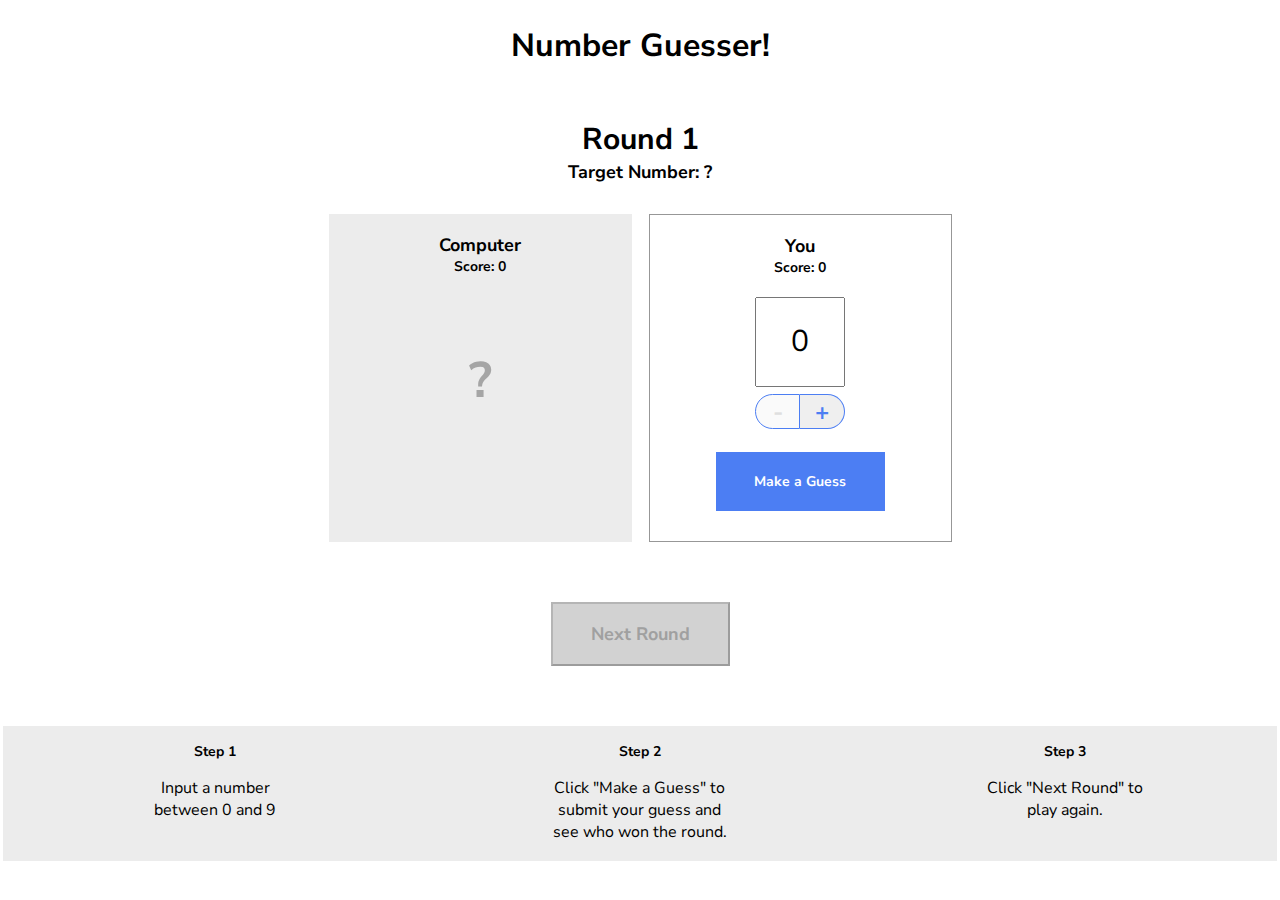
<file: 06-number-guesser/index.html>
<!DOCTYPE html>

<html>
  <head>
    <title>Number Guesser</title>
    <link
      href="https://fonts.googleapis.com/css?family=Nunito+Sans:400,700"
      rel="stylesheet"
    />
    <link rel="stylesheet" href="./style.css" />
    <meta
      name="viewport"
      content="width=device-width, initial-scale=1, minimum-scale=1"
    />
  </head>
  <body>
    <div class="game-container">
      <header>
        <h1>Number Guesser!</h1>
      </header>

      <div class="rounds">
        <p class="round-label">Round <span id="round-number">1</span></p>
        <p class="guess-label">
          Target Number: <span id="target-number">?</span>
        </p>
      </div>

      <div class="guessing-area">
        <div class="guess computer-guess">
          <div class="guess-title">
            <p class="guess-label">Computer</p>
            <p class="score-label">Score: <span id="computer-score">0</span></p>
          </div>
          <p id="computer-guess">?</p>
          <p class="winning-text" id="computer-wins"></p>
        </div>
        <div class="guess human-guess">
          <div class="guess-title">
            <p class="guess-label">You</p>
            <p class="score-label">Score: <span id="human-score">0</span></p>
          </div>
          <input type="number" id="human-guess" min="0" max="9" value="0" />
          <div class="number-controls">
            <button class="number-control left" id="subtract" disabled>
              -
            </button>
            <button class="number-control right" id="add">+</button>
          </div>
          <button class="button" id="guess">Make a Guess</button>
        </div>
      </div>

      <div class="next-round-container">
        <button class="button" id="next-round" disabled>Next Round</button>
      </div>
    </div>

    <div class="instructions">
      <div class="instruction">
        <h3>Step 1</h3>
        <p>Input a number between 0 and 9</p>
      </div>
      <div class="instruction">
        <h3>Step 2</h3>
        <p>
          Click "Make a Guess" to submit your guess and see who won the round.
        </p>
      </div>
      <div class="instruction">
        <h3>Step 3</h3>
        <p>Click "Next Round" to play again.</p>
      </div>
    </div>

    <script src="./script.js"></script>
    <script src="./game.js"></script>
  </body>
</html>
</file>
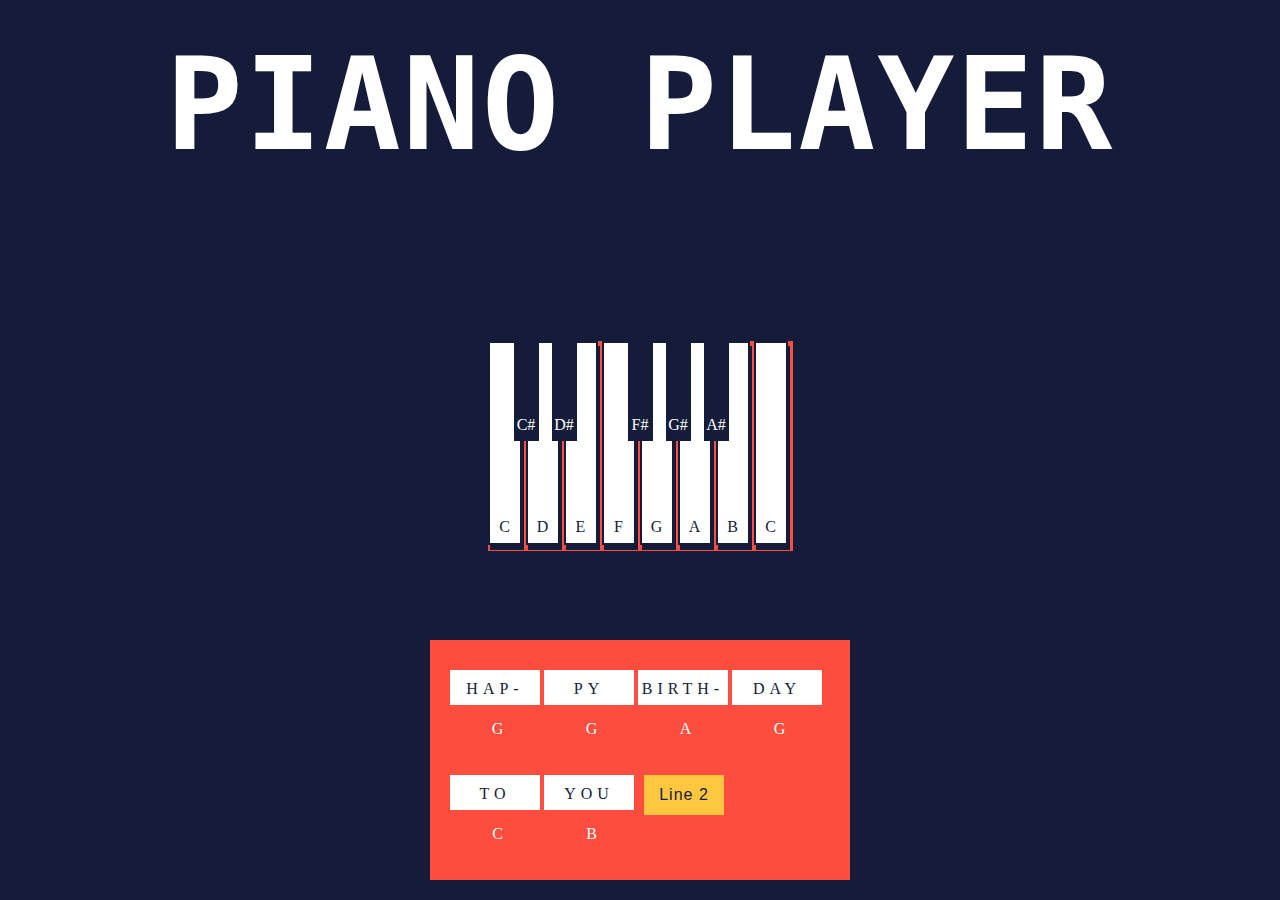
<file: 15-piano-keys/index.html>
<!DOCTYPE html>
<html lang="en" >

<head>
  <meta charset="UTF-8">
  <link rel="stylesheet" href="style.css">
</head>

<body>
  <h1 class='title' data-value="Piano Player">Piano Player</h1>
  <p id='demo'>Follow the song below to play  the piano.</p>
  <section class="piano">
    <section id='c-key' class="key">
      <section class='keynote'>C</section>
    </section>
    <section id='c-sharp-key' class="black-key">
      <section class='black-keynote'>C#</section>
    </section>
    <section id='d-key' class="key">
      <section class='keynote'>D</section>
    </section>
    <section id='d-sharp-key' class="black-key">
      <section class='black-keynote'>D#</section>
    </section>
    <section id='e-key' class="key">
      <section class='keynote'>E</section>
    </section>
    <section id='f-key' class="key">
      <section class='keynote'>F</section>
    </section>
    <section id='f-sharp-key' class="black-key">
      <section class='black-keynote'>F#</section>
    </section>
    <section id='g-key' class="key">
      <section class='keynote'>G</section>
    </section>
    <section id='g-sharp-key' class="black-key">
      <section class='black-keynote'>G#</section>
    </section>
    <section id='a-key' class="key">
      <section class='keynote'>A</section>
    </section>
    <section id='a-sharp-key' class="black-key">
      <section class='black-keynote'>A#</section>
    </section>
    <section id='b-key' class="key">
      <section class='keynote'>B</section>
    </section>
    <section id='high-c-key' class="key">
      <div class='keynote'>C</div>
    </section>
  </section>

  <section id='lyrics'>
    <section id='column-one'>
      <section id="word-one">HAP-</section>
      <section id="letter-note-one">G</section>
    </section>
    <section id='column-two'>
      <section id="word-two">PY</section>
      <section id="letter-note-two">G</section>
    </section>
    <section id='column-three'>
      <section id="word-three">BIRTH-</section>
      <section id="letter-note-three">A</section>
    </section>
    <section id='column-four'>
      <section id="word-four">DAY</section>
      <section id="letter-note-four">G</section>
    </section>
    <section id='column-five'>
      <section id="word-five">TO</section>
      <section id="letter-note-five">C</section>
    </section>
    <section id='column-six'>
      <section id="word-six">YOU</section>
      <section id="letter-note-six">B</section>
    </section>
    <section id='column-optional' class='column-optional'>
      <section id="word-optional">END</section>
      <section id="letter-note-optional">A</section>
    </section>

    <button id="first-next-line">Line 2</button>
    <button id="second-next-line">Line 3</button>
    <button id="third-next-line">Line 4</button>
    <button id="fourth-next-line">Reset</button>
  </section>

  <script  src="main.js"></script>

</body>
</html>
</file>
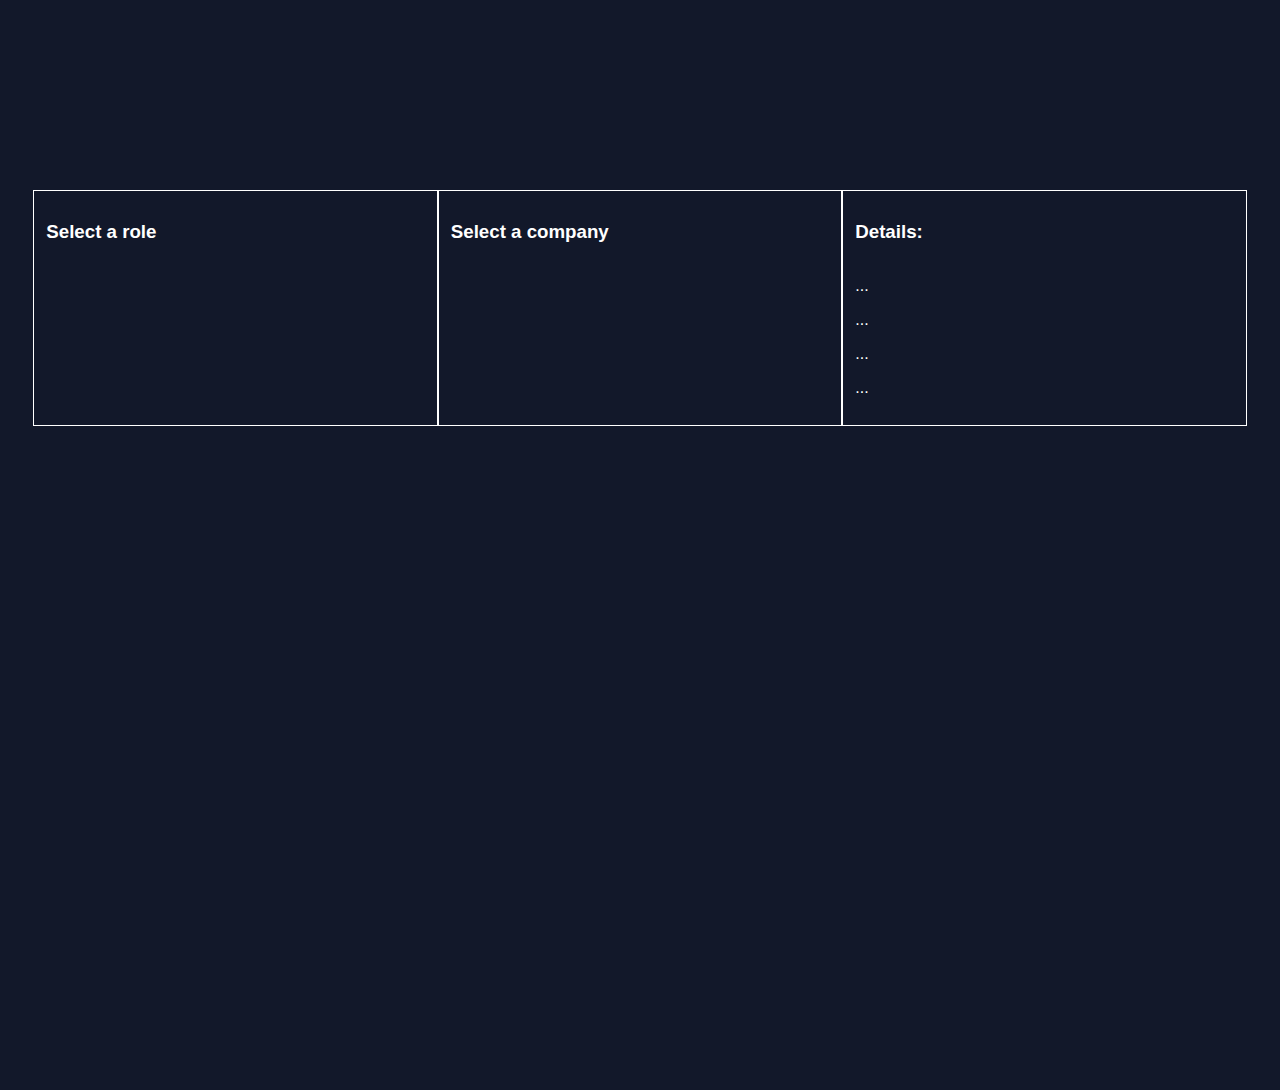
<file: 20-workaround-explorer/index.html>
<!DOCTYPE html>
<html>
  <head>
    <meta charset="utf-8">
    <title>WorkAround</title>
    <link rel="stylesheet" type="text/css" href="index.css" />
    <script src="main.js" defer></script>
  </head>
  <body>
    <main>
      <!-- The roles and companies <section>s are dynamically created in main.js with renderInputButtons() -->
      <section id="resultsContainer">
        <h3>Details:</h3>
        <p id="salarySelected"> ... </p>
        <p id="salaryAverageByRole"> ... </p>
        <p id="salaryAverageByCompany"> ... </p>
        <p id="salaryAverageIndustry"> ... </p>
      </section>
    </main>
  </body>
</html>
</file>
<file: 06-number-guesser/style.css>
* {
  font-family: 'Nunito Sans';
  box-sizing: border-box;
}

body {
  margin: 0 auto;
  padding: 3px;
  background-color: #fff;
}

.game-container {
  max-width: 640px;
  margin: 0 auto;
  text-align: center;
}

header {
  display: flex;
  justify-content: center
}

.rounds {
  display: flex;
  flex-direction: column;
  align-items: center;
  margin-bottom: 30px;
}

.round-label {
  font-size: 30px;
  font-weight: 700;
  margin-bottom: 0px;
}

.guess {
  min-width: 303px;
  height: 328px;
  display: flex;
  flex-direction: column;
  align-items: center;
  padding: 19px;
}

.guessing-area {
  display: flex;
  justify-content: space-around;
  align-items: flex-start;
  margin-bottom: 60px;
}

.guess-title {
  display: flex;
  flex-direction: column;
  align-items: center;
  justify-content: flex-start;
  margin-bottom: 20px;
}

.guess-label {
  font-size: 18px;
  font-weight: 700;
  margin: 0;
}

.score-label {
  font-size: 14px;
  font-weight: 700;
  margin: 0;
}

.target-guess {
  display: flex;
  flex-direction: column;
  align-items: center;
  justify-content: flex-start;
}

.computer-guess {
  background-color: #ececec;
}

#computer-guess {
  font-size: 50px;
  font-weight: 700;
  color: #a5a5a5;
}

.human-guess {
  border: 1px solid #979797;
}

.guess input {
  height: 90px;
  width: 90px;
  font-size: 30px;
  text-align: center;
  margin: 0 auto;
  margin-bottom: 7px;
}

.number-controls {
  font-size: 0;
  margin-bottom: 23px;
}

.number-control {
  border: solid 1px #4c7ef3;
  display: inline-block;
  width: 45px;
  height: 35px;
  font-size: 24px;
  font-weight: 700;
  color: #4c7ef3;
  cursor: pointer;
}

.number-controls button[disabled] {
  color: #dfdfdf;
  cursor: default;
}

.left {
  border-top-left-radius: 22.5px;
  border-bottom-left-radius: 22.5px;
}

.right {
  border-top-right-radius: 22.5px;
  border-bottom-right-radius: 22.5px;
  border-left-width: 0px;
}

.controls {
  display: flex;
  justify-content: space-around;
}

.button {
  background-color: #4c7ef3;
  color: #fff;
  cursor: pointer;
}

#guess {
  padding: 20px;
  width: 169px;
  height: 59px;
  border: none;
  font-weight: 700;
  font-size: 14px;
}

input[type=number]::-webkit-inner-spin-button {
  -webkit-appearance: none;
}

#next-round {
  width: 179px;
  height: 64px;
  font-size: 18px;
  font-weight: bold;
  margin-left: auto;
  margin-right: auto;
  margin-bottom: 60px;
}
  
.button[disabled] {
  background-color: #d2d2d2;
  color: #a0a0a0;
  cursor: default;
}

.instructions {
  background-color: #ececec;
  width: 100%;
  display: flex;
  justify-content: space-around;
}

.instruction {
  width: 180px;
  padding: 2px;
  text-align: center;
}

.instructions h3 {
  font-size: 14px;
}


.winning-text, .winning-text[disabled] {
  color: #ec3636;
  font-weight: 700;
}
</file>
<file: 15-piano-keys/style.css>
body{
  display: grid;
  place-items: center;
  height: 100vh;
  overflow: hidden;
  margin: 0;
  padding: 0;
  background: #141c3a;
}

h1{
  font-family: 'Space Mono', monospace;
  font-size: clamp(3rem, 10vw, 10rem);
  color: white;
  padding: 0rem clamp(1rem, 2vw, 3rem);
  border-radius: clamp(0.4rem, 0.75vw, 1rem);
  margin-top: 10px;
  margin-bottom: 0px;
  padding: 0;
  text-transform: uppercase;
  letter-spacing: 2px;
  text-align: center;
}
h1:hover {
  background-color: white;
  color: black;
}
#demo{
  text-align: center;
  font-size: 18px;
  margin-top: 15px;
  color: #141c3a;
  letter-spacing: 1px;
  font-style: italic;
}
.piano{
  width: 305px;
  height: 210px;
  display: block;
  margin: 0 auto;
  background-color: #fd4d3f;
  margin-top: 30px;
}
.key{
  width: 30px;
  height: 200px;
  display: inline-block;
  border: solid #141c3a 2px;
  box-shadow: 2px 5px;
  background-color: white;
  color: #141c3a;
}
.black-key{
  width: 25px;
  height: 100px;
  display: inline-block;
  background-color: #141c3a;
  color: white;
  position: absolute;
  margin-left: -12px;
  padding: 0px;
}
.keynote{
  width: 20px;
  height: 20px;
  text-align: center;
  display: block;
  margin: 0 auto;
  margin-top: 175px;
  color: #141c3a;
}
.black-keynote{
  width: 20px;
  height: 20px;
  text-align: center;
  display: block;
  margin: 0 auto;
  margin-top: 75px;
}
#lyrics{
  width: 400px;
  height: 240px;
  display: block;
  margin: 0 auto;
  padding-left: 20px;
  margin-top: 50px;
  background-color: #fd4d3f;
}
#column-one, #column-two, #column-three, #column-four, #column-five, #column-six, #column-optional{
  width: 90px;
  display: inline-block;
  text-align: center;
  margin-top: 30px;
}
#column-optional{
  display: none;
}
#word-one, #word-two, #word-three, #word-four, #word-five, #word-six, #word-optional{
  background-color: white;
  width: 90px;
  height: 25px;
  padding-top: 10px;
  letter-spacing: 5px;
  color: #141c3a;
}
#letter-note-one, #letter-note-two, #letter-note-three, #letter-note-four, #letter-note-five, #letter-note-six, #letter-note-optional{
  color: white;
  width: 25px;
  height: 25px;
  margin-top: 15px;
  margin-left: 35px;
}
#first-next-line, #second-next-line, #third-next-line, #fourth-next-line{
  width: 80px;
  height: 40px;
  font-size: 16px;
  position: absolute;
  margin-top: 30px;
  margin-left: 10px;
  border: none;
  background-color: #ffc63f;
  color: #141c3a;
  letter-spacing: 1px;
  cursor: pointer;
}
</file>
<file: 20-workaround-explorer/index.css>
html{
    height: 100%;
    background-color: rgb(18, 24, 42);
    color: white;
    font-family: 'Helvetica', sans-serif;
  }
  
  body{
    height: 100%;
  }
  
  main{
    display: flex;
    margin: 15% 2%;
  }
  
  section{
    width: 100%;
    border: 1px solid white;
    padding: 12px;
  }
  
  h3{
    height: 2em;
  }
  
  .option{
    margin-bottom: 0.5em;
  }
  
  input{
    margin-right: 7px;
  }
  
  #roleInputs{
    flex-grow: 1;
  }
  
  #companyInputs{
    flex-grow: 1;
  }
  
  #resultsContainer{
    flex-grow: 2; 
  }
  
  input{
    background-color: rgb(18, 24, 42);
    border-color: white;
  }
</file>
